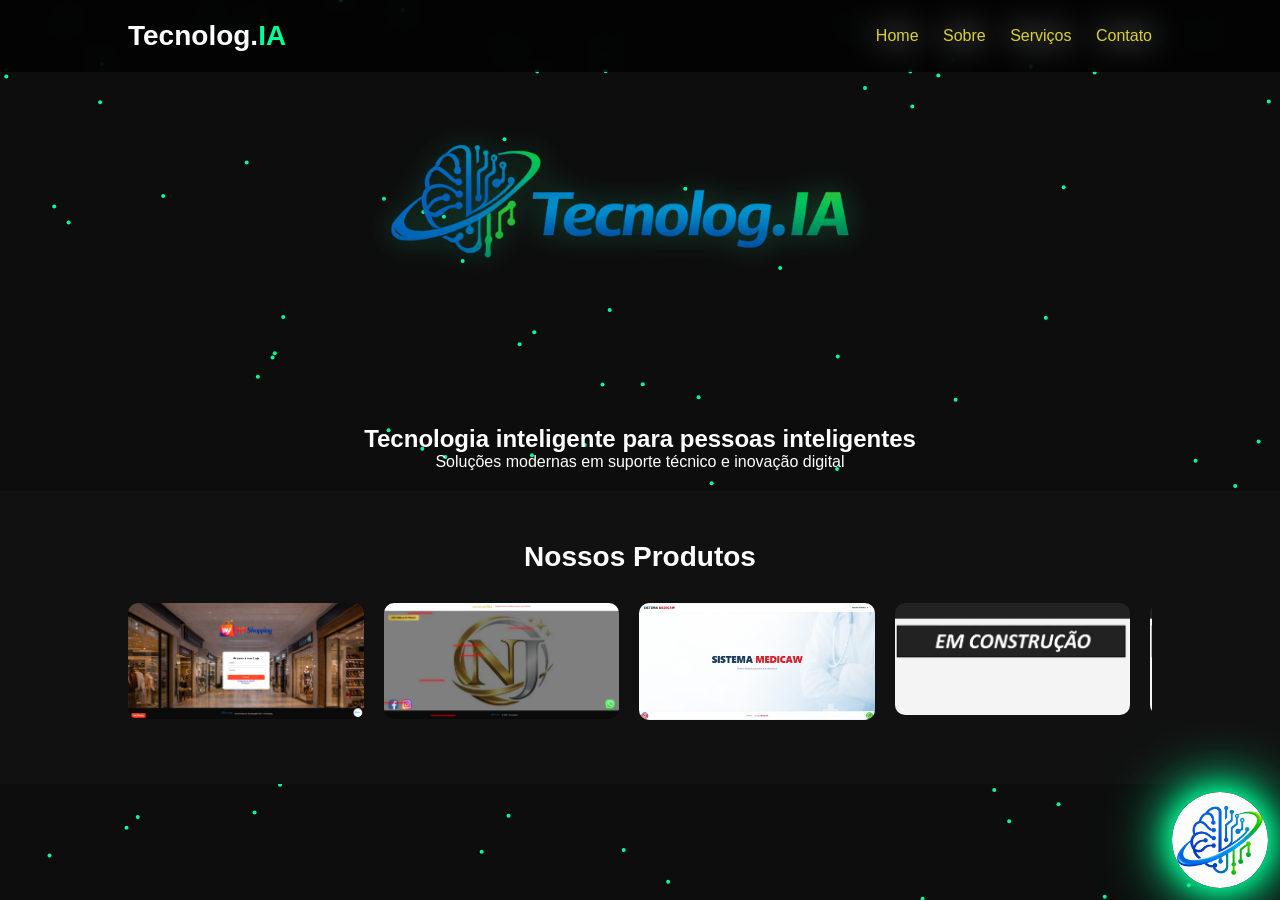
<file: index.html>
<!DOCTYPE html>
<html lang="pt-BR">
<head>
    <meta charset="UTF-8">
    <meta name="viewport" content="width=device-width, initial-scale=1.0">

    <title>Tecnolog.IA</title>

    <link rel="icon" type="image/x-icon" href="imagens/favicon.ico">

    <link rel="stylesheet" href="style.css">
</head>
<body>

<header>
    <h1 class="logo">Tecnolog.<span>IA</span></h1>
    <nav>
        <a href="index.html">Home</a>
        <a href="sobre.html">Sobre</a>
        <a href="servicos.html">Serviços</a>
        <a href="contato.html">Contato</a>
    </nav>
</header>

<section class="hero">

  <img src="imagens/logo.png" alt="Logo Tecnolog.IA" class="hero-logo">

  <h1>Tecnologia inteligente para pessoas inteligentes</h1>
  <p>Soluções modernas em suporte técnico e inovação digital</p>

</section>

<section class="products">
    <h2>Nossos Produtos</h2>
    <div class="products-container">
        <a href="https://wyshopping.vercel.app/" target="_blank"><img src="imagens/WYShopping.png" alt="Produto 1"></a>
        <a href="https://nj-locacoes.vercel.app/index.html" target="_blank"><img src="imagens/NJ - Locações.png" alt="Produto 2"></a>
        <a href="#" target="_blank"><img src="imagens/MEDICAW.jpg" alt="Produto 3"></a>
        <a href="#" target="_blank"><img src="imagens/EM CONSTRUÇÃO.png" alt="Produto 4"></a>
        <a href="#" target="_blank"><img src="imagens/EM CONSTRUÇÃO.png" alt="Produto 5"></a>
        <a href="#" target="_blank"><img src="imagens/EM CONSTRUÇÃO.png" alt="Produto 6"></a>
        <a href="#" target="_blank"><img src="imagens/EM CONSTRUÇÃO.png" alt="Produto 7"></a>
        <a href="#" target="_blank"><img src="imagens/EM CONSTRUÇÃO.png" alt="Produto 8"></a>
        <a href="#" target="_blank"><img src="imagens/EM CONSTRUÇÃO.png" alt="Produto 9"></a>
        <a href="#" target="_blank"><img src="imagens/EM CONSTRUÇÃO.png" alt="Produto 10"></a>
    </div>
</section>

<!-- Atendente Virtual -->
<a href="https://wa.me/5511958772928" target="_blank" class="chat-bot" id="chatBot">
    <img src="imagens/whatsapp2.png" alt="Atendente Virtual">
</a>

<canvas id="background"></canvas>
<script src="script.js"></script>
</body>
</html>
</file>
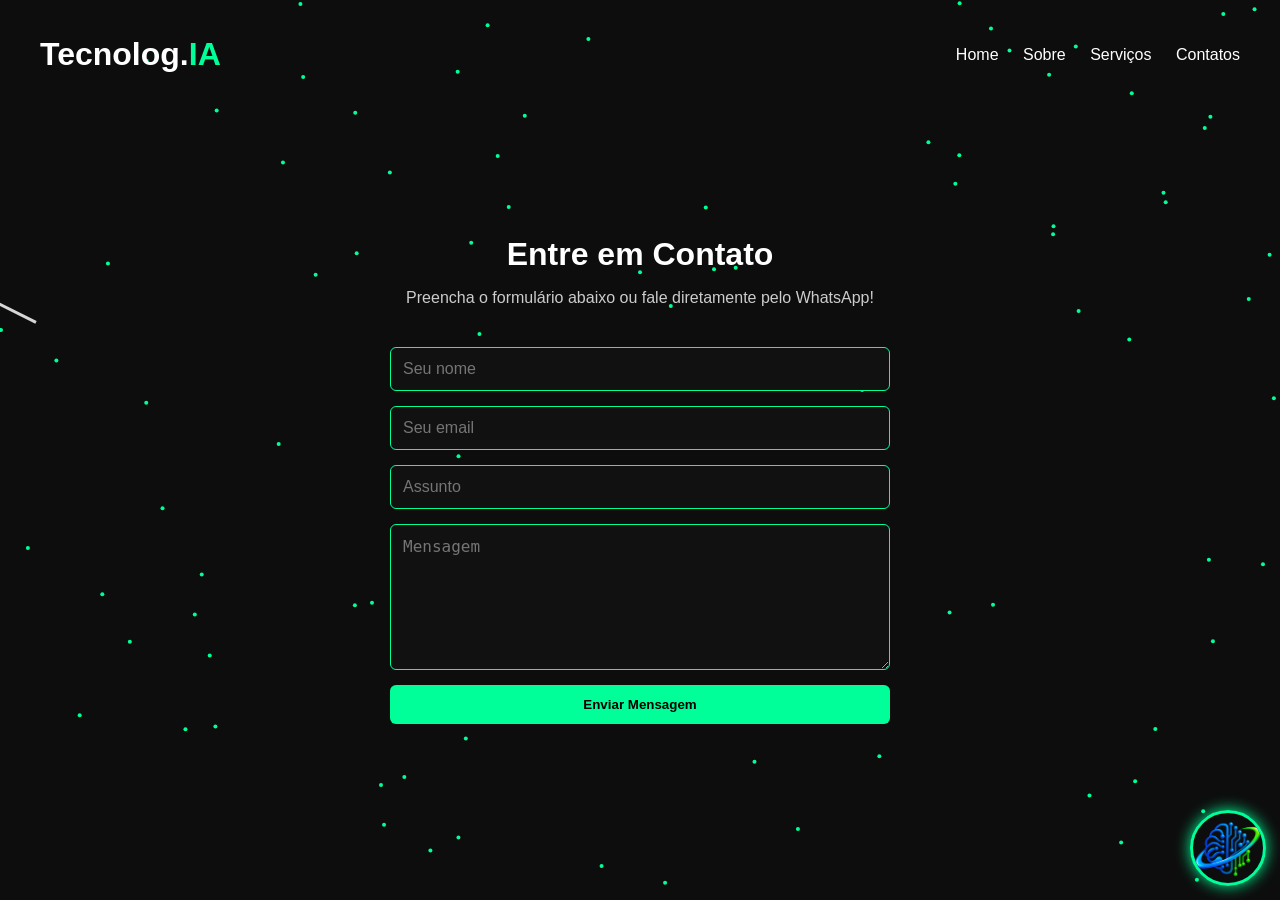
<file: contato.html>
<!DOCTYPE html>
<html lang="pt-BR">
<head>
    <meta charset="UTF-8">
    <title>Contato - Tecnolog.IA</title>
    <meta name="viewport" content="width=device-width, initial-scale=1.0">
    <link rel="stylesheet" href="contato.css">
</head>
<body>

<header>
    <h1 class="logo">Tecnolog.<span>IA</span></h1>
    <nav>
        <a href="index.html">Home</a>
        <a href="sobre.html">Sobre</a>
        <a href="servicos.html">Serviços</a>
        <a href="contato.html">Contatos</a>
    </nav>
</header>

<section class="contato-section">
    <h2>Entre em Contato</h2>
    <p>Preencha o formulário abaixo ou fale diretamente pelo WhatsApp!</p>

    <form action="https://formsubmit.co/seuemail@dominio.com" method="POST" class="contato-form">
        <input type="text" name="nome" placeholder="Seu nome" required>
        <input type="email" name="email" placeholder="Seu email" required>
        <input type="text" name="assunto" placeholder="Assunto" required>
        <textarea name="mensagem" placeholder="Mensagem" required></textarea>
        <button type="submit">Enviar Mensagem</button>
    </form>
</section>

<!-- Atendente Virtual -->
<a href="https://wa.me/5511958772928" target="_blank" class="chat-bot" id="chatBot">
    <img src="imagens/watsapp.png" alt="Atendente Virtual">
</a>

<canvas id="background"></canvas>

<script src="contato.js"></script>
</body>
</html>
</file>
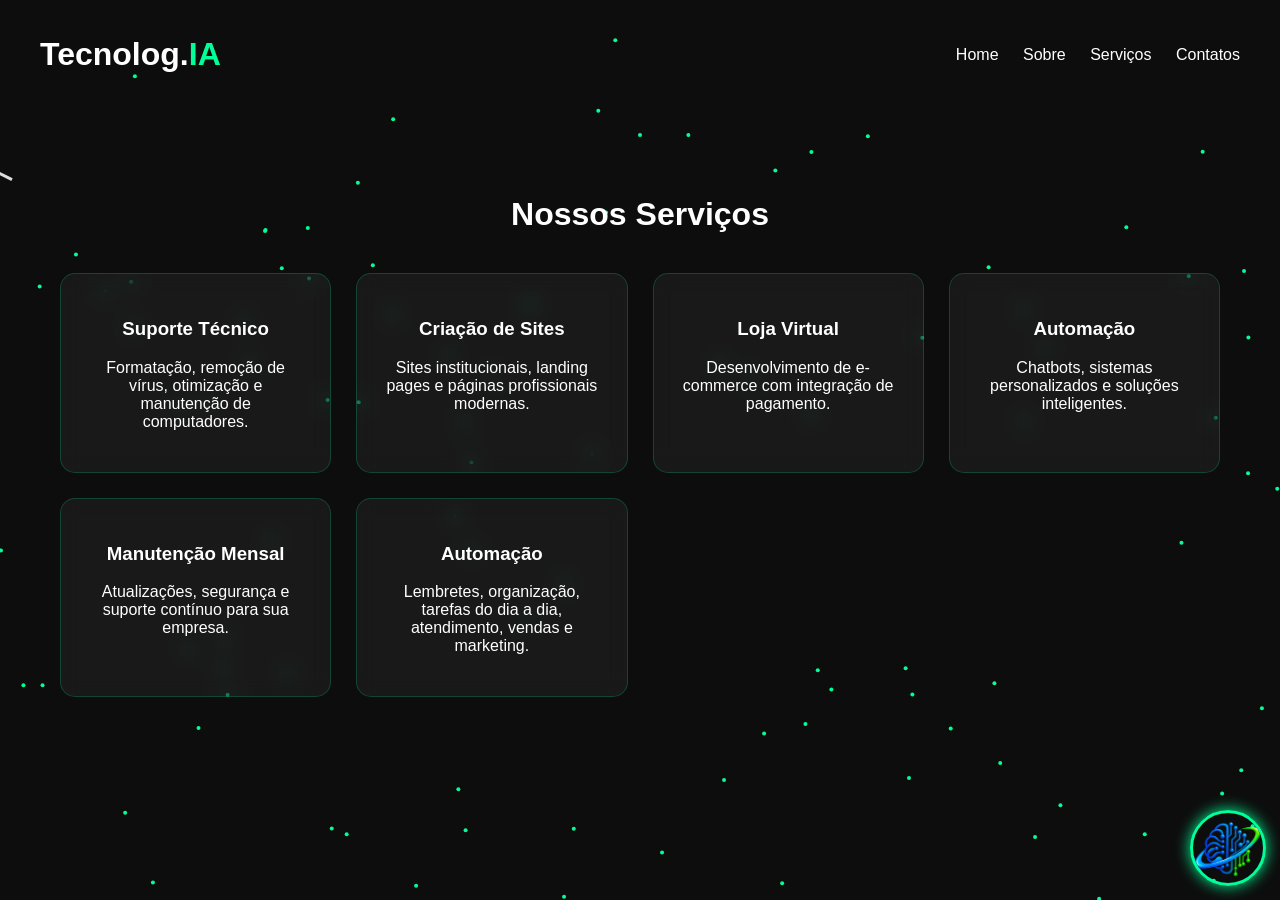
<file: servicos.html>
<!DOCTYPE html>
<html lang="pt-BR">
<head>
    <meta charset="UTF-8">
    <title>Serviços - Tecnolog.IA</title>
    <meta name="viewport" content="width=device-width, initial-scale=1.0">
    <link rel="stylesheet" href="servicos.css">
</head>
<body>

<header>
    <h1 class="logo">Tecnolog.<span>IA</span></h1>
    <nav>
        <a href="index.html">Home</a>
        <a href="sobre.html">Sobre</a>
        <a href="servicos.html">Serviços</a>
        <a href="contato.html">Contatos</a>
    </nav>
</header>

<section class="servicos">
    <h2>Nossos Serviços</h2>

    <div class="cards">

        <div class="card">
            <h3>Suporte Técnico</h3>
            <p>Formatação, remoção de vírus, otimização e manutenção de computadores.</p>
        </div>

        <div class="card">
            <h3>Criação de Sites</h3>
            <p>Sites institucionais, landing pages e páginas profissionais modernas.</p>
        </div>

        <div class="card">
            <h3>Loja Virtual</h3>
            <p>Desenvolvimento de e-commerce com integração de pagamento.</p>
        </div>

        <div class="card">
            <h3>Automação</h3>
            <p>Chatbots, sistemas personalizados e soluções inteligentes.</p>
        </div>

        <div class="card">
            <h3>Manutenção Mensal</h3>
            <p>Atualizações, segurança e suporte contínuo para sua empresa.</p>
        </div>

        <div class="card">
            <h3>Automação</h3>
            <p>Lembretes, organização, tarefas do dia a dia, atendimento, vendas e marketing.</p>
        </div>

    </div>
</section>

<!-- Atendente Virtual -->
<a href="https://wa.me/5511958772928" target="_blank" class="chat-bot" id="chatBot">
    <img src="imagens/watsapp.png" alt="Atendente Virtual">
</a>
</a>

<canvas id="background"></canvas>

<script src="servicos.js"></script>
</body>
</html>
</file>
<file: style.css>
/* Reset e fonte */
* {
    margin: 0;
    padding: 0;
    box-sizing: border-box;
    font-family: Arial, Helvetica, sans-serif;
}

body {
    background: #0d0d0d;
    color: rgb(255, 255, 255);
    overflow-x: hidden;
}

/* Cabeçalho */
header {
    position: fixed;
    width: 100%;
    padding: 20px 10%;
    background: rgba(0,0,0,0.7);
    backdrop-filter: blur(10px);
    z-index: 10;
    display: flex;
    justify-content: space-between;
    align-items: center;
}

.logo {
    font-size: 28px;
    font-weight: bold;
}

.logo span {
    color: #00ff99;
}

nav a {
    color: rgb(218, 208, 62);
    text-decoration: none;
    margin-left: 20px;
    transition: 0.3s;
    filter: drop-shadow(0 0 15px rgb(255, 255, 255));
}

nav a:hover {
    color: #00ff99;
}

/* Hero */
.hero {
    height: 40%;
    display: flex;
    flex-direction: column;
    justify-content: center;
    align-items: center;
    text-align: center;
    padding: 20px;
    z-index: 1;
    position: relative;
}

.hero h2 {
    font-size: 32px;
    margin-bottom: 20px;
}

.hero-logo {
  width: 600px;
  margin-bottom: 5px;
  filter: drop-shadow(0 0 15px rgba(45, 231, 154, 0.3));
}


/* Canvas Fundo */
canvas {
    position: fixed;
    top: 0;
    left: 0;
    z-index: -1;
}

/* Produtos */
.products {
    padding: 50px 10%;
    background-color: #111;
}

.products h2 {
    text-align: center;
    margin-bottom: 30px;
    font-size: 28px;
}

.products-container {
    display: flex;
    overflow-x: auto;
    scroll-behavior: smooth;
    gap: 20px;
    padding-bottom: 10px;
}

.products-container::-webkit-scrollbar {
    height: 10px;
}

.products-container::-webkit-scrollbar-thumb {
    background-color: #00ff99;
    border-radius: 5px;
}

.products-container a {
    flex: 0 0 23%; /* 4 produtos visíveis */
    display: block;
}

.products-container img {
    width: 100%;
    border-radius: 10px;
    transition: transform 0.3s;
}

.products-container img:hover {
    transform: scale(1.05);
}

/* Atendente Virtual no canto inferior direito com borda brilhante */
.chat-bot {
    position: fixed;
    bottom: 20px;
    right: 20px;
    width: 80px;
    height: 80px;
    z-index: 50;
    border-radius: 50%;
    overflow: hidden;
    cursor: pointer;
    box-shadow: 0 0 20px #00ff99, 0 0 40px #00ff99, 0 0 60px #00ff99;
    animation: glow 2s infinite alternate;
}

.chat-bot img {
    width: 100%;
    height: 100%;
    object-fit: cover;
    border-radius: 50%;
}

@keyframes glow {
    0% { box-shadow: 0 0 10px #00ff99, 0 0 20px #00ff99, 0 0 30px #00ff99; }
    50% { box-shadow: 0 0 20px #00ff99, 0 0 40px #00ff99, 0 0 60px #00ff99; }
    100% { box-shadow: 0 0 10px #00ff99, 0 0 20px #00ff99, 0 0 30px #00ff99; }
}

/* Conteúdo Sobre e Serviços */
.content {
    padding: 120px 10% 50px 10%;
}

.content h2 {
    font-size: 28px;
    margin-bottom: 20px;
}

.content p {
    font-size: 16px;
    line-height: 1.6;
    color: #ccc;
}

/* Contato */
.contact-form {
    display: flex;
    flex-direction: column;
    gap: 15px;
    max-width: 500px;
    margin: 0 auto;
}

.contact-form input,
.contact-form textarea {
    padding: 12px;
    border-radius: 5px;
    border: none;
    outline: none;
}

.contact-form button {
    padding: 12px;
    border-radius: 5px;
    border: none;
    background: #00ff99;
    color: black;
    font-weight: bold;
    cursor: pointer;
    transition: 0.3s;
}

.contact-form button:hover {
    background: #00cc77;
}

/* Responsividade */
@media (max-width: 1024px) { .products-container a { flex: 0 0 32%; } }
@media (max-width: 768px) {
    .hero h2 { font-size: 24px; }
    .hero p { font-size: 15px; }
    .products-container a { flex: 0 0 45%; }
}
@media (max-width: 480px) {
    header { padding: 15px 5%; }
    .logo { font-size: 24px; }
    .hero h2 { font-size: 20px; }
    .hero p { font-size: 14px; }
    .hero button { padding: 10px 20px; font-size: 14px; }
    .products-container a { flex: 0 0 70%; }
}
@media (max-width: 360px) {
    .hero h2 { font-size: 18px; }
    .hero p { font-size: 13px; }
    .hero button { padding: 8px 18px; font-size: 12px; }
    .products-container a { flex: 0 0 80%; }
}
</file>
<file: contato.css>
body {
    margin: 0;
    font-family: Arial, sans-serif;
    background: #0d0d0d;
    color: white;
    overflow-x: hidden;
}

header {
    display: flex;
    justify-content: space-between;
    align-items: center;
    padding: 15px 40px;
}

.logo span {
    color: #00ff99;
}

nav a {
    color: white;
    margin-left: 20px;
    text-decoration: none;
    transition: 0.3s;
}

nav a:hover {
    color: #00ff99;
}

.contato-section {
    text-align: center;
    padding: 100px 20px 60px 20px;
}

.contato-section h2 {
    font-size: 32px;
    margin-bottom: 10px;
}

.contato-section p {
    color: #ccc;
    margin-bottom: 40px;
}

/* Formulário */
.contato-form {
    display: flex;
    flex-direction: column;
    gap: 15px;
    max-width: 500px;
    margin: 0 auto;
}

.contato-form input,
.contato-form textarea {
    padding: 12px;
    border-radius: 6px;
    border: 1px solid #00ff99;
    background: #111;
    color: white;
    font-size: 16px;
}

.contato-form textarea {
    resize: vertical;
    min-height: 120px;
}

.contato-form button {
    padding: 12px;
    background: #00ff99;
    color: #000;
    font-weight: bold;
    border: none;
    border-radius: 6px;
    cursor: pointer;
    transition: 0.3s;
}

.contato-form button:hover {
    background: #00cc7a;
}

/* Atendente WhatsApp */
.chat-bot {
    position: fixed;
    bottom: 20px;
    right: 20px;
    width: 70px;
    height: 70px;
}

.chat-bot img {
    width: 100%;
    height: 100%;
    border-radius: 50%;
    border: 3px solid #00ff99;
    box-shadow: 0 0 15px #00ff99;
}

/* Canvas fundo */
canvas {
    position: fixed;
    top: 0;
    left: 0;
    z-index: -1;
}

/* Responsivo */
@media (max-width: 768px) {
    header {
        flex-direction: column;
    }

    nav {
        margin-top: 10px;
    }
}
</file>
<file: servicos.css>
body {
    margin: 0;
    font-family: Arial, sans-serif;
    background: #0d0d0d;
    color: white;
    overflow-x: hidden;
}

header {
    display: flex;
    justify-content: space-between;
    align-items: center;
    padding: 15px 40px;
}

.logo span {
    color: #00ff99;
}

nav a {
    color: white;
    margin-left: 20px;
    text-decoration: none;
    transition: 0.3s;
}

nav a:hover {
    color: #00ff99;
}

.servicos {
    text-align: center;
    padding: 60px 20px;
}

.servicos h2 {
    font-size: 32px;
    margin-bottom: 40px;
}

.cards {
    display: grid;
    grid-template-columns: repeat(auto-fit, minmax(250px, 1fr));
    gap: 25px;
    padding: 0 40px;
}

.card {
    background: rgba(255,255,255,0.05);
    padding: 25px;
    border-radius: 15px;
    backdrop-filter: blur(10px);
    transition: 0.4s;
    border: 1px solid rgba(0,255,153,0.2);
}

.card:hover {
    transform: translateY(-10px);
    border: 1px solid #00ff99;
    box-shadow: 0 0 20px #00ff99;
}

.chat-bot {
    position: fixed;
    bottom: 20px;
    right: 20px;
    width: 70px;
    height: 70px;
}

.chat-bot img {
    width: 100%;
    height: 100%;
    border-radius: 50%;
    border: 3px solid #00ff99;
    box-shadow: 0 0 15px #00ff99;
}

/* Canvas */
#background {
    position: fixed;
    top: 0;
    left: 0;
    z-index: -1;
}

/* Responsivo */
@media (max-width: 768px) {
    header {
        flex-direction: column;
    }

    nav {
        margin-top: 10px;
    }
}
</file>
